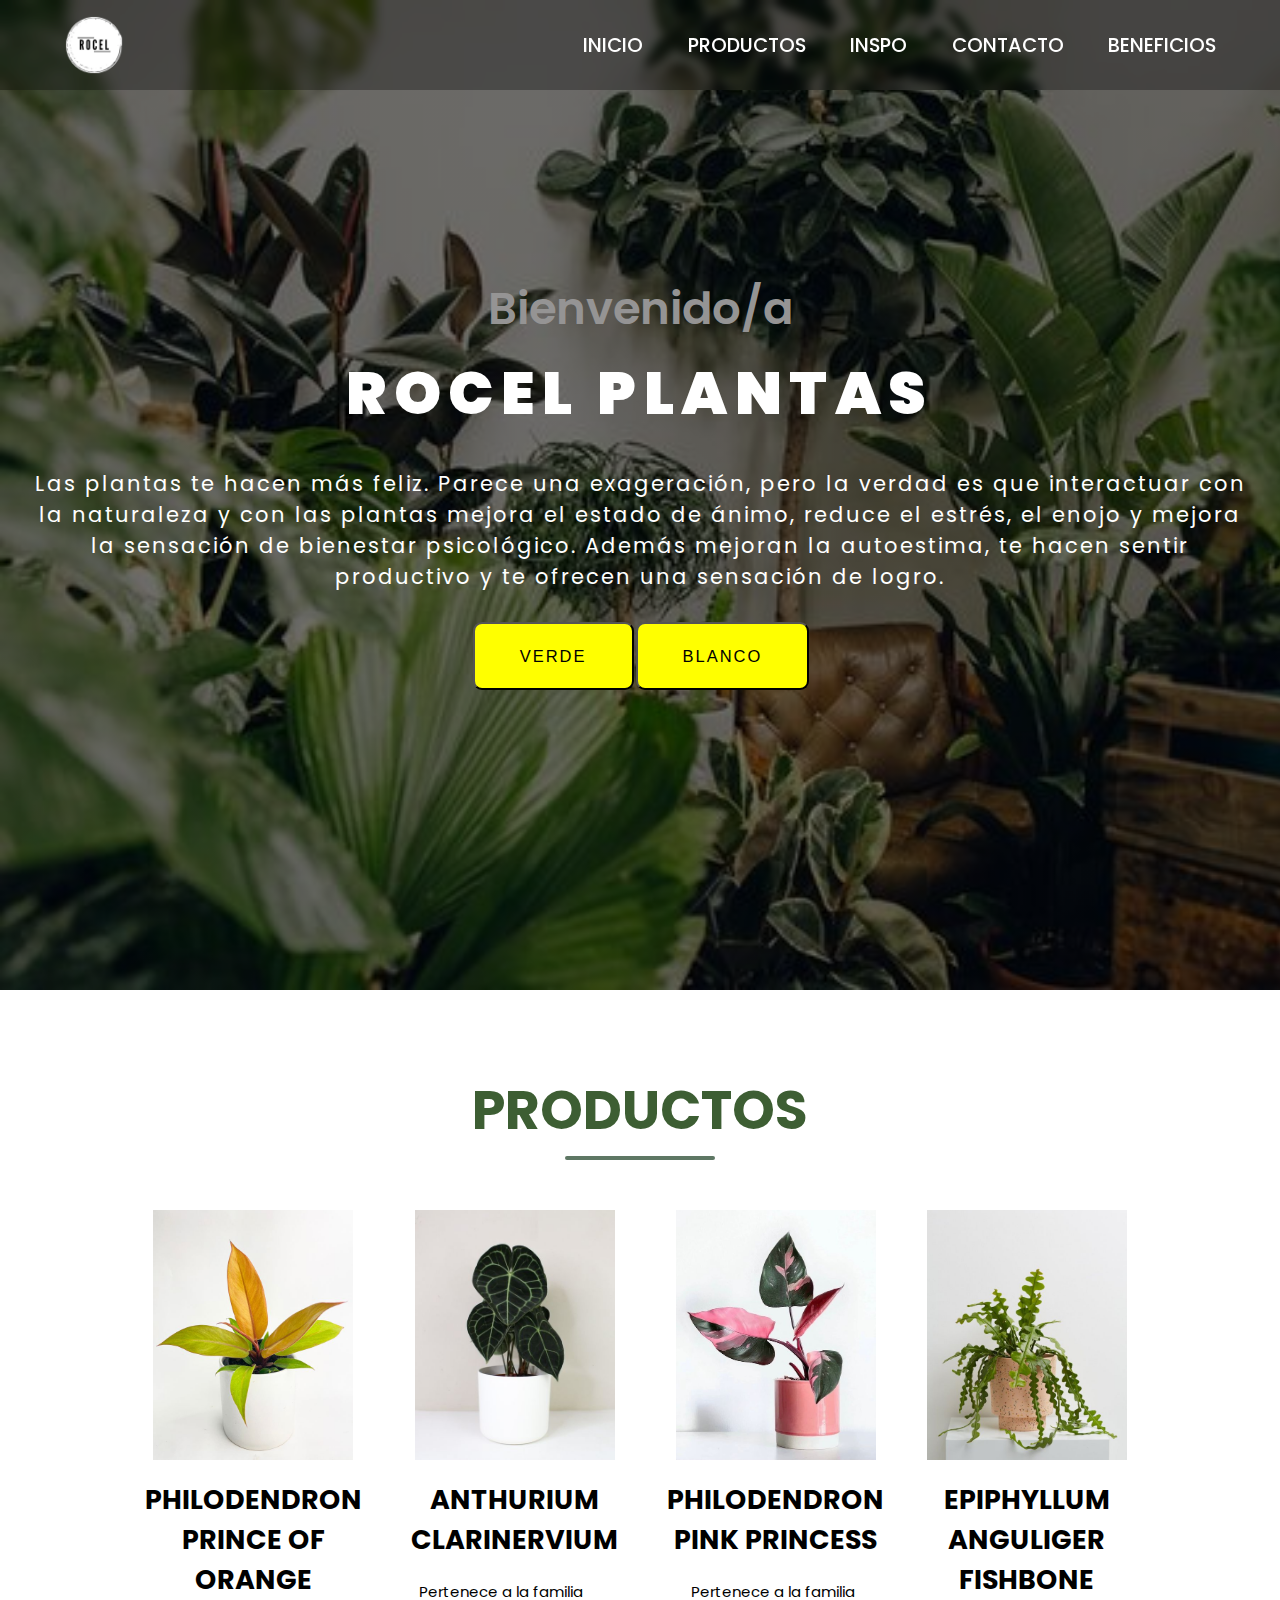
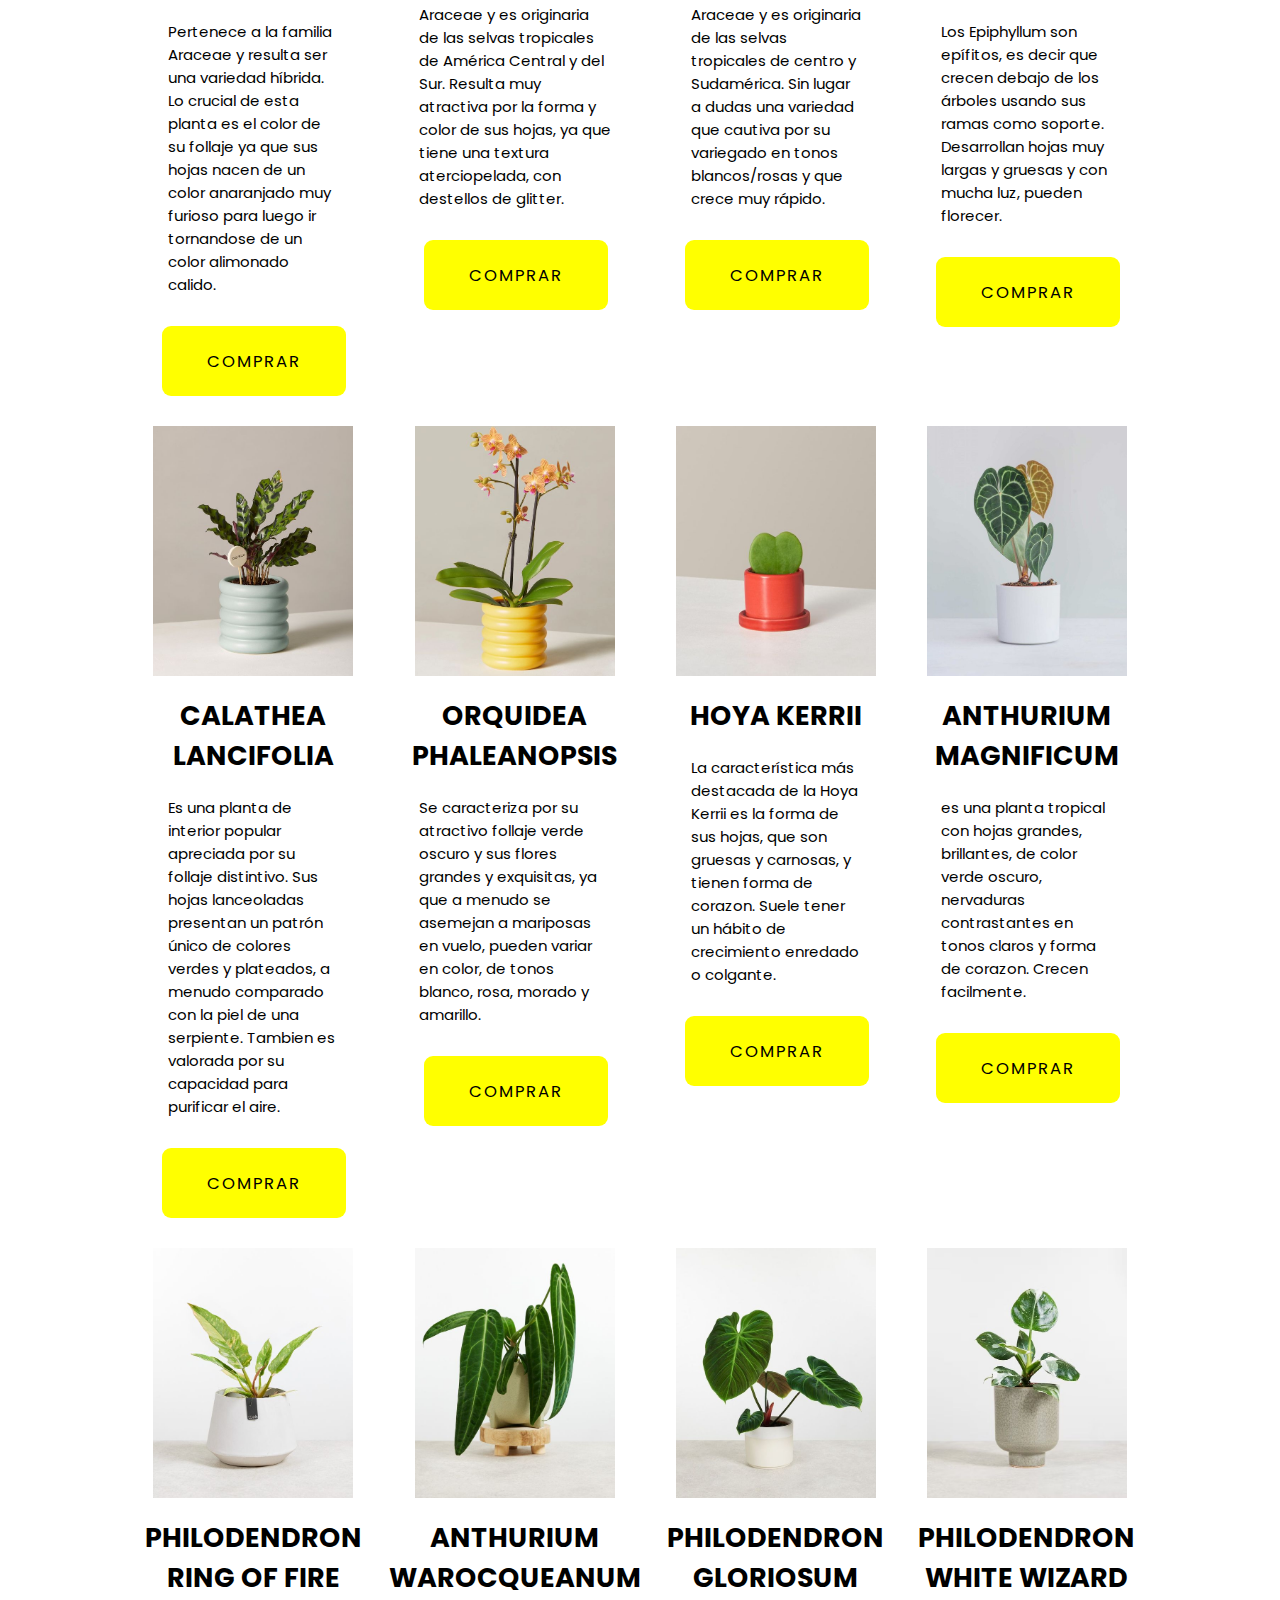
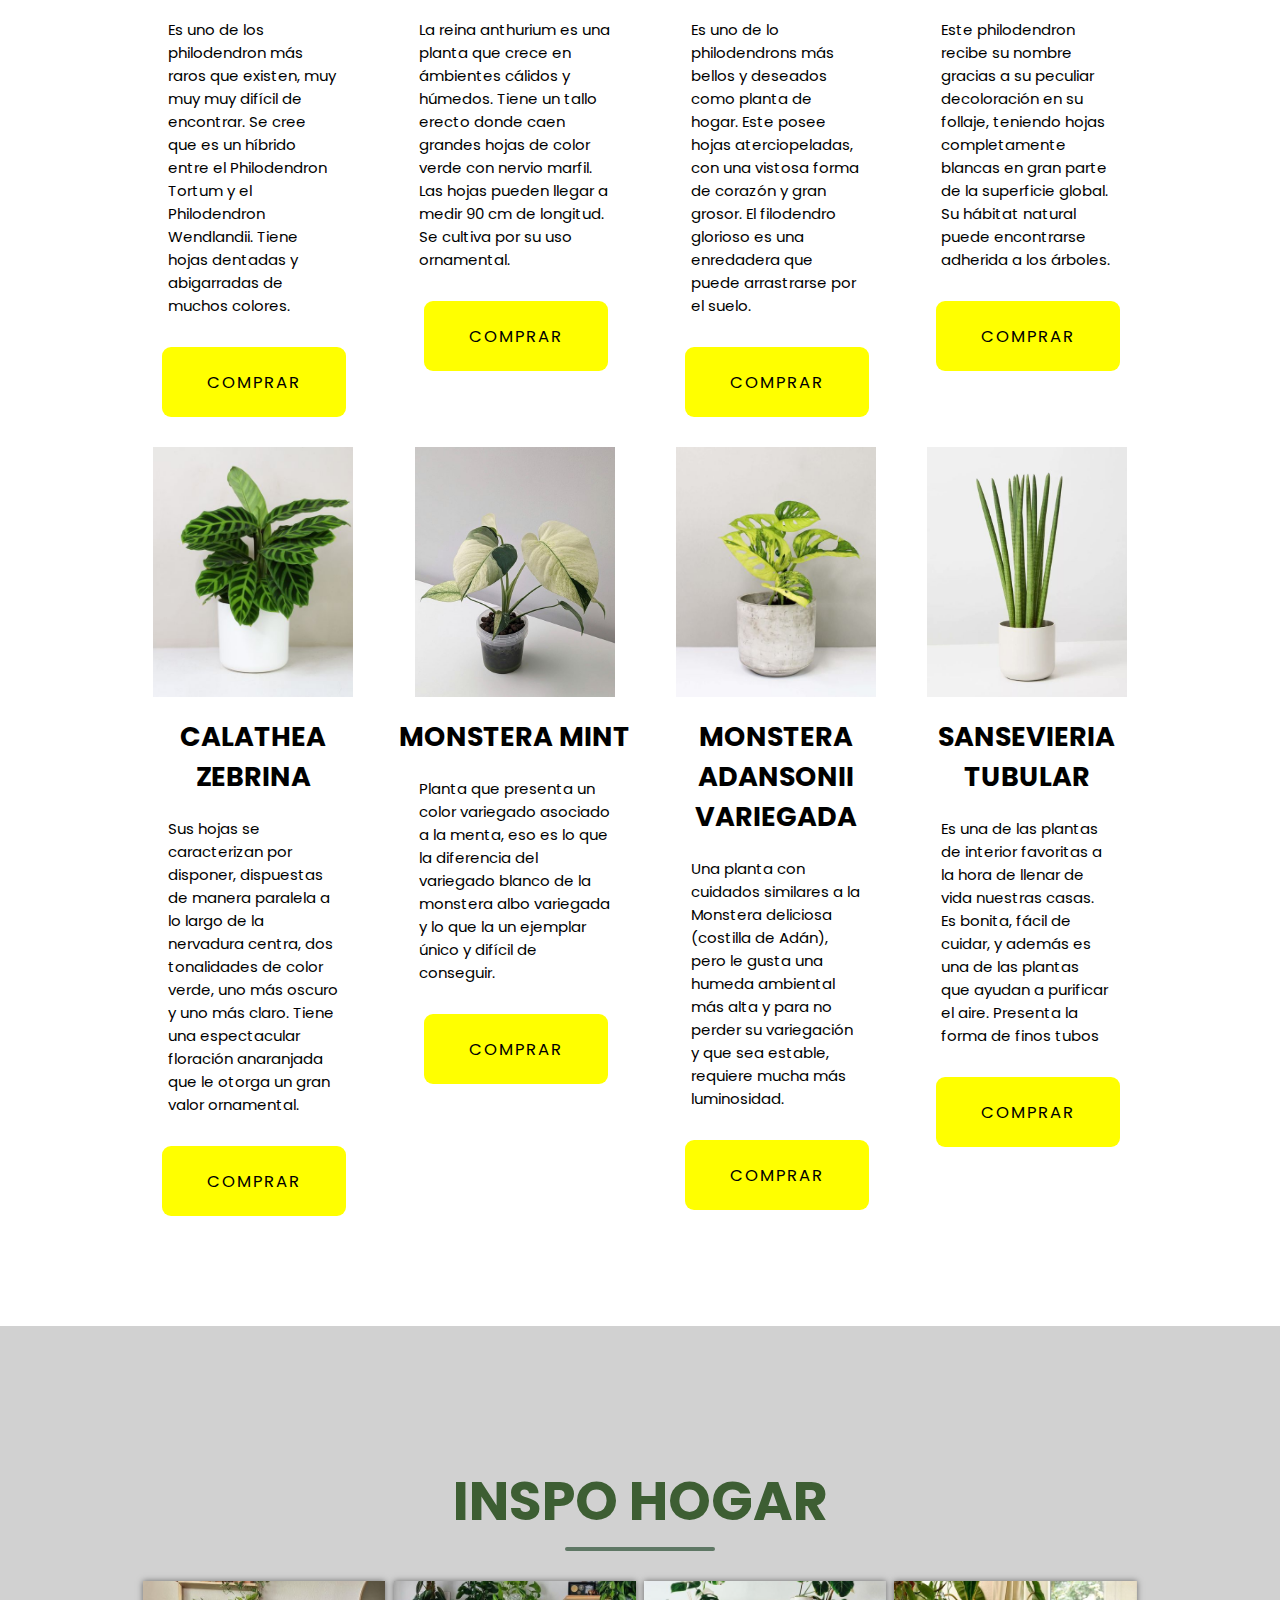
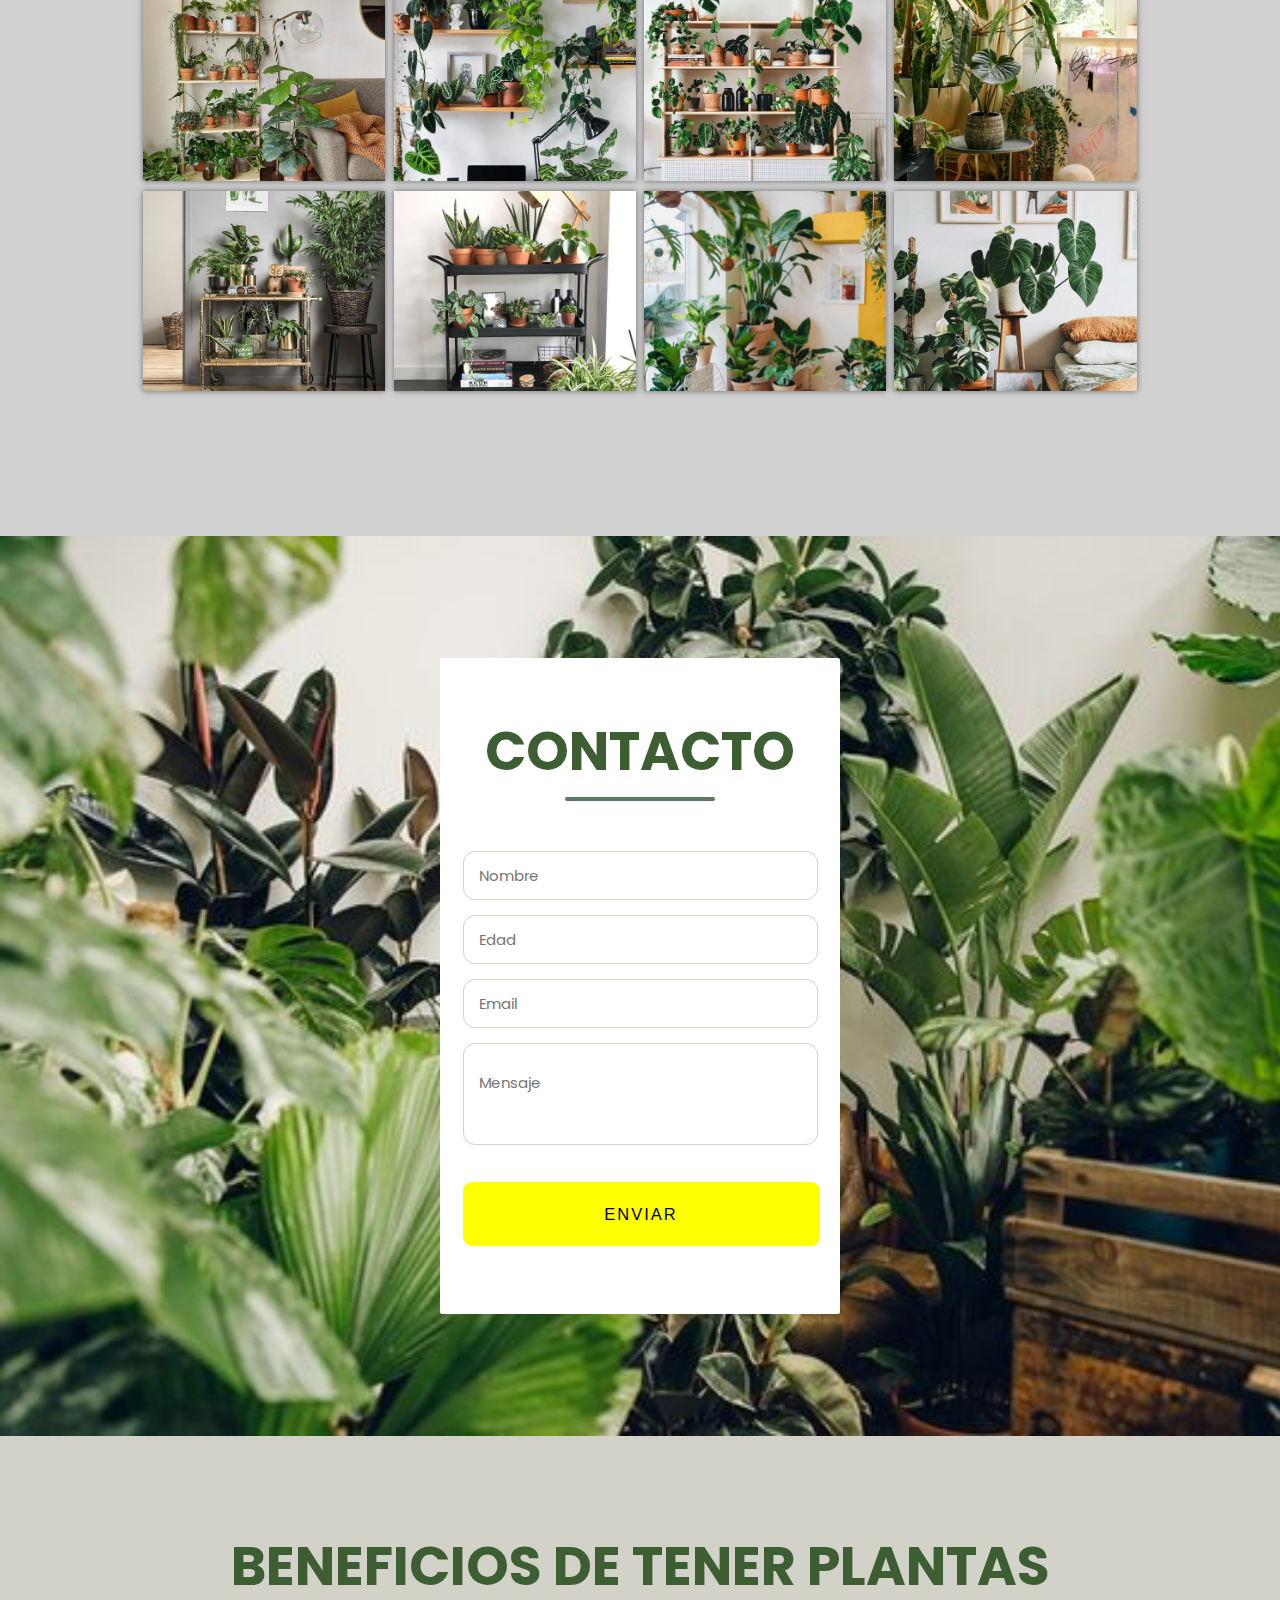
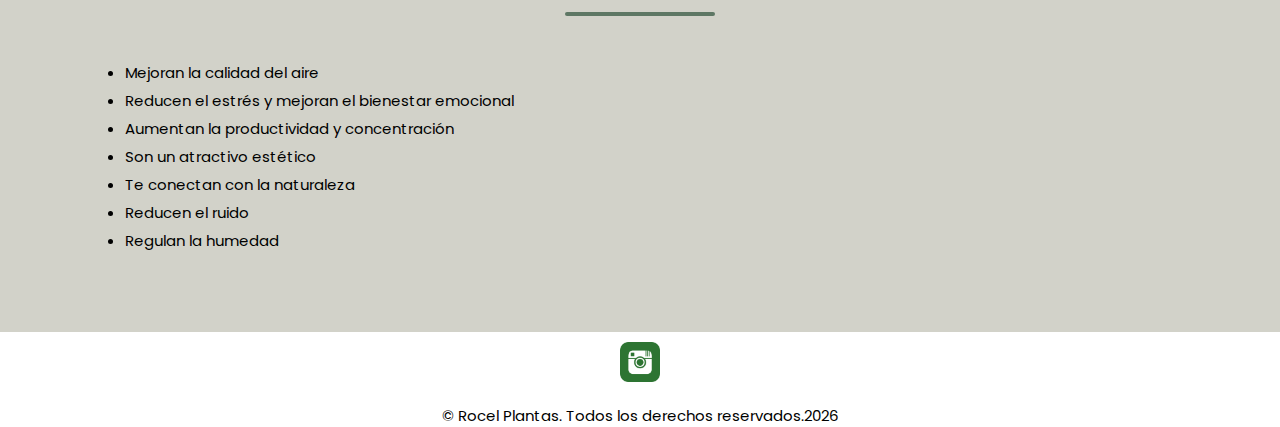
<file: index.html>
<!DOCTYPE html>
<html lang="es">
<head>
    <meta charset="UTF-8">
    <meta name="viewport" content="width=device-width, initial-scale=1.0">
    <title>ROCELPLANTAS</title>
    <link rel="stylesheet" href="style.css"
    <link rel="stylesheet" href="https://fonts.googleapis.com/css2?family=Material+Symbols+Outlined:opsz,wght,FILL,GRAD@24,400,0,0" />
    <link href='https://unpkg.com/boxicons@2.1.4/css/boxicons.min.css' rel='stylesheet'>
    <link rel="icon" href="img/foto de logo.webp" type="image/x-icon"
</head>
<body>

    <!-- NAV BAR -->

    <header class="header">
            <img src="img/foto de logo.webp" class="logo" alt="logo rocel plantas">

            
            <input type="checkbox" id="check">
            <label for="check" class="icons">
                <i class='bx bx-menu' id="menu-icon"></i>
                <i class='bx bx-x' id="close-icon"></i>
            </label>
            
            <nav class="nav-bar">
                <a href="#hero" >INICIO</a> 
                <a href="#productos" >PRODUCTOS</a>
                <a href="#inspohome-F" >INSPO</a>
                <a href="#form" >CONTACTO</a>
                <a href="#beneficios" >BENEFICIOS</a>
            </nav>
    </header>

    <!-- ACA EMPIEZA EL MAIN -->

    <main class="hero" id="hero">
        <div class="container-hero">
            <h2 class="sub-head">Bienvenido/a</h2>
            <h1 class="tit-head">ROCEL PLANTAS</H1>
            <p class="desc-head">Las plantas te hacen más feliz. Parece una exageración, pero la verdad es que interactuar con la naturaleza y con las plantas mejora el estado de ánimo, reduce el estrés, el enojo y mejora la sensación de bienestar psicológico. Además mejoran la autoestima, te hacen sentir productivo y te ofrecen una sensación de logro.</P>
            <button id="boton" class="cta-button" onclick="color1()">VERDE</button>
            <button id="boton1" class="cta-button" onclick="color2()">BLANCO</button>
        </div>
    </main>


    <!-- PRODUCTOS -->

    <section id="productos" class="productos">
        <div class="tittle">
            <h2>PRODUCTOS</h1>
            <div class="line"></div>   
        </div>
        <div class="plantas">
            <div class="planta">
                <img src="img/planta 1.jpg" class="img-productos" alt="philodendron prince of orange">
                <h3>PHILODENDRON PRINCE OF ORANGE</h3>
                <p>Pertenece a la familia Araceae y resulta ser una variedad híbrida. Lo crucial de esta planta es el color de su follaje ya que sus hojas nacen de un color anaranjado muy furioso para luego ir tornandose de un color alimonado calido.</p>
                <a href="#" class="cta-button">COMPRAR</a>
            </div>
            <div class="planta">
                <img src="img/planta 2.jpg" class="img-productos" alt="anthurium clarinervium">
                <h3>ANTHURIUM CLARINERVIUM</h3>
                <p>Pertenece a la familia Araceae y es originaria de las selvas tropicales de América Central y del Sur. Resulta muy atractiva por la forma y color de sus hojas, ya que tiene una textura aterciopelada, con destellos de glitter.</p>
                <a href="#" class="cta-button">COMPRAR</a>
            </div>
            <div class="planta">
                <img src="img/planta 3.jpg" class="img-productos" alt="philodendron pink princess">
                <h3>PHILODENDRON PINK PRINCESS</h3>
                <p>Pertenece a la familia Araceae y es originaria de las selvas tropicales de centro y Sudamérica. Sin lugar a dudas una variedad que cautiva por su variegado en tonos blancos/rosas y que crece muy rápido.</p>
                <a href="#" class="cta-button">COMPRAR</a>
            </div>
            <div class="planta">
                <img src="img/planta 4.jpg" class="img-productos" alt="epiphyllum anguliger fishbone">
                <h3>EPIPHYLLUM ANGULIGER FISHBONE</h3>
                <p>Los Epiphyllum son epífitos, es decir que crecen debajo de los árboles usando sus ramas como soporte. Desarrollan hojas muy largas y gruesas y con mucha luz, pueden florecer.</p>
                <a href="#" class="cta-button">COMPRAR</a>
            </div> 
            <div class="planta">
                <img src="img/planta 5.jpg" class="img-productos" alt="philodendron prince of orange">
                <h3>CALATHEA LANCIFOLIA</h3>
                <p>Es una planta de interior popular apreciada por su follaje distintivo. Sus hojas lanceoladas presentan un patrón único de colores verdes y plateados, a menudo comparado con la piel de una serpiente. Tambien es valorada por su capacidad para purificar el aire.</p>
                <a href="#" class="cta-button">COMPRAR</a>
            </div>
            <div class="planta">
                <img src="img/planta 6.jpg" class="img-productos" alt="anthurium clarinervium">
                <h3>ORQUIDEA PHALEANOPSIS</h3>
                <p>Se caracteriza por su atractivo follaje verde oscuro y sus flores grandes y exquisitas, ya que a menudo se asemejan a mariposas en vuelo, pueden variar en color, de tonos blanco, rosa, morado y amarillo.</p>
                <a href="#" class="cta-button">COMPRAR</a>
            </div>
            <div class="planta">
                <img src="img/planta 7.jpg" class="img-productos" alt="philodendron pink princess">
                <h3>HOYA KERRII</h3>
                <p>La característica más destacada de la Hoya Kerrii es la forma de sus hojas, que son gruesas y carnosas, y tienen forma de corazon. Suele tener un hábito de crecimiento enredado o colgante.</p>
                <a href="#" class="cta-button">COMPRAR</a>
            </div>
            <div class="planta">
                <img src="img/planta 8.jpg" class="img-productos" alt="epiphyllum anguliger fishbone">
                <h3>ANTHURIUM MAGNIFICUM</h3>
                <p>es una planta tropical con hojas grandes, brillantes, de color verde oscuro, nervaduras contrastantes en tonos claros y forma de corazon. Crecen facilmente.</p>
                <a href="#" class="cta-button">COMPRAR</a>
            </div>
            <div class="planta">
                <img src="img/planta 9.jpg" class="img-productos" alt="philodendron prince of orange">
                <h3>PHILODENDRON RING OF FIRE</h3>
                <p> Es uno de los philodendron más raros que existen, muy muy muy difícil de encontrar. Se cree que es un híbrido entre el Philodendron Tortum y el Philodendron Wendlandii. Tiene hojas dentadas y abigarradas de muchos colores.</p>
                <a href="#" class="cta-button">COMPRAR</a>
            </div>
            <div class="planta">
                <img src="img/planta 10.jpg" class="img-productos" alt="philodendron prince of orange">
                <h3>ANTHURIUM WAROCQUEANUM</h3>
                <p>La reina anthurium es una planta que crece en ámbientes cálidos y húmedos. Tiene un tallo erecto donde caen grandes hojas de color verde con nervio marfil. Las hojas pueden llegar a medir 90 cm de longitud. Se cultiva por su uso ornamental.</p>
                <a href="#" class="cta-button">COMPRAR</a>
            </div>
            <div class="planta">
                <img src="img/planta 11.jpg" class="img-productos" alt="philodendron prince of orange">
                <h3>PHILODENDRON GLORIOSUM</h3>
                <p>Es uno de lo philodendrons más bellos y deseados como planta de hogar. Este posee hojas aterciopeladas, con una vistosa forma de corazón y gran grosor. El filodendro glorioso es una enredadera que puede arrastrarse por el suelo.</p>
                <a href="#" class="cta-button">COMPRAR</a>
            </div>
            <div class="planta">
                <img src="img/planta 12.jpg" class="img-productos" alt="philodendron prince of orange">
                <h3>PHILODENDRON WHITE WIZARD</h3>
                <p>Este philodendron recibe su nombre gracias a su peculiar decoloración en su follaje, teniendo hojas completamente blancas en gran parte de la superficie global. Su hábitat natural puede encontrarse adherida a los árboles.</p>
                <a href="#" class="cta-button">COMPRAR</a>
            </div>
            <div class="planta">
                <img src="img/planta 13.jpg" class="img-productos" alt="philodendron prince of orange">
                <h3>CALATHEA ZEBRINA</h3>
                <p>Sus hojas se caracterizan por disponer, dispuestas de manera paralela a lo largo de la nervadura centra, dos tonalidades de color verde, uno más oscuro y uno más claro. Tiene una espectacular floración anaranjada que le otorga un gran valor ornamental.</p>
                <a href="#" class="cta-button">COMPRAR</a>
            </div>
            <div class="planta">
                <img src="img/planta 14.jpg" class="img-productos" alt="philodendron prince of orange">
                <h3>MONSTERA MINT</h3>
                <p>Planta que presenta un color variegado asociado a la menta, eso es lo que la diferencia del variegado blanco de la monstera albo variegada y lo que la un ejemplar único y difícil de conseguir.</p>
                <a href="#" class="cta-button">COMPRAR</a>
            </div>
            <div class="planta">
                <img src="img/planta 15.jpg" class="img-productos" alt="philodendron prince of orange">
                <h3>MONSTERA ADANSONII VARIEGADA</h3>
                <p>Una planta con cuidados similares a la Monstera deliciosa (costilla de Adán), pero le gusta una humeda ambiental más alta y para no perder su variegación y que sea estable, requiere mucha más luminosidad.</p>
                <a href="#" class="cta-button">COMPRAR</a>
            </div>
            <div class="planta">
                <img src="img/planta 16.jpg" class="img-productos" alt="philodendron prince of orange">
                <h3>SANSEVIERIA TUBULAR</h3>
                <p>Es una de las plantas de interior favoritas a la hora de llenar de vida nuestras casas. Es bonita, fácil de cuidar, y además es una de las plantas que ayudan a purificar el aire. Presenta la forma de finos tubos</p>
                <a href="#" class="cta-button">COMPRAR</a>
            </div>
        </div>
    </section>

    <!-- INSPO HOME FOTOS -->

    <section id="inspohome-F" class="inspo-fotos">
        <div class="container-inspo">
            <div class="tittle">
                <h2>INSPO HOGAR</h1>
                <div class="line"></div>   
            </div>
            <div class="galeria-inspo">
                <div class="imagen-inspo">
                    <img src="img/inspo 1.jpg" alt="">
                    <div class="hover-galeria">
                        <a href="https://www.pinterest.com.mx/pin/698339485995294247/" class="cta-button">+ INSPO</a>
                    </div>
                </div>
                <div class="imagen-inspo">
                    <img src="img/inspo 2.jpg" alt="">
                    <div class="hover-galeria">
                        <a href="https://www.pinterest.com.mx/pin/698339485995365333/" class="cta-button">+ INSPO</a>
                    </div>
                </div>
                <div class="imagen-inspo">
                    <img src="img/inspo 3.jpg" alt="">
                    <div class="hover-galeria">
                        <a href="https://www.pinterest.com.mx/pin/849913760943613794/" class="cta-button">+ INSPO</a>
                    </div>
                </div>
                <div class="imagen-inspo">
                    <img src="img/inspo 4.jpg" alt="">
                    <div class="hover-galeria">
                        <a href="https://www.pinterest.com.mx/pin/183521753559155771/" class="cta-button">+ INSPO</a>
                    </div>
                </div>
                <div class="imagen-inspo">
                    <img src="img/inspo 5.jpg" alt="">
                    <div class="hover-galeria">
                        <a href="https://www.pinterest.com.mx/pin/498914464986181629/" class="cta-button">+ INSPO</a>
                    </div>
                </div>
                <div class="imagen-inspo">
                    <img src="img/inspo 6.jpg" alt="">
                    <div class="hover-galeria">
                        <a href="https://www.pinterest.com.mx/pin/58687601387970338/" class="cta-button">+ INSPO</a>
                    </div>
                </div>
                <div class="imagen-inspo">
                    <img src="img/inspo 7.jpg" alt="">
                    <div class="hover-galeria">
                        <a href="https://www.pinterest.com.mx/pin/43347215156724408/" class="cta-button">+ INSPO</a>
                    </div>
                </div>
                <div class="imagen-inspo">
                    <img src="img/inspo 8.jpg" alt="">
                    <div class="hover-galeria">
                        <a href="https://www.pinterest.com.mx/pin/148126275236444018/" class="cta-button">+ INSPO</a>
                    </div>
                </div>
            </div>
        </div>
     </section>

    <!-- INSPO HOME VIDEO -->

    <section id="inspohome-V" class="inspo-video">
        <div class="container-inspovideo">
            <div class="tittle">
                <h2>INSPO HOGAR</h1>
                <div class="line"></div>   
            </div>
            <div class="video">
                <iframe class="video-plantas" 
                src="https://www.youtube.com/embed/DVJ5eSFpRUo?si=RudnABE0j3DmIAzx" 
                title="YouTube video player" 
                frameborder="0" 
                allow="accelerometer; autoplay; clipboard-write; encrypted-media; gyroscope; picture-in-picture; web-share" 
                allowfullscreen>
            </iframe>
            </div>
        </div>
    </section>
     <!-- CONTACTO -->

    <section  class="Contacto">
        <form id="form" class="form">
            <div class="form-container">
                <div class="tittle">
                    <h2>CONTACTO</h1>
                    <div class="line"></div>   
                </div>
                
                <input type="text" class="form-input" placeholder="Nombre" required>
                <input type="number" id= "edad" class="form-input" placeholder="Edad" required>
                <input type="email" class="form-input" placeholder="Email" required>
                <textarea class="form-input form-input--message" placeholder="Mensaje" minlength="10" required></textarea>
           
                <button class="cta-button" onclick="verificarEdad()">ENVIAR</button>
                <p id="mensaje"></p>
            </div>
        </form>
    </section>

    <!-- BENEFICIOS -->

    <section id="beneficios" class="beneficios">
        <div class="container-beneficios">
            <div class="tittle">
                <h2>BENEFICIOS DE TENER PLANTAS</h1>
                <div class="line"></div>   
            </div>
             <div class="lista">
                <ul>
                    <li>Mejoran la calidad del aire</li>
                    <li>Reducen el estrés y mejoran el bienestar emocional</li>
                    <li>Aumentan la productividad y concentración</li>
                    <li>Son un atractivo estético</li>
                    <li>Te conectan con la naturaleza</li>
                    <li>Reducen el ruido</li>
                    <li>Regulan la humedad</li>
                </ul>
            </div>
        </div>

    <!-- ACA TEMRINA EL MAIN --> 

    <!-- FOOTER --> 

    <footer class="footer">
        <div class="instagram">
            <a href="https://www.instagram.com/rocelplantas/?hl=es" target="_blank" class="enlaceinstagram">
                <img src="img/logo instagram.png" alt="Instagram Rocel Plantas" class="iconoinstagram">
            </a>
        </div>
        <div>
            <p class="copyright">&copy Rocel Plantas. Todos los derechos reservados.<span class="fecha"></span></p>
        </div>
    </footer>
    <script src="script.js"></script>
</body> 
</html>
</file>
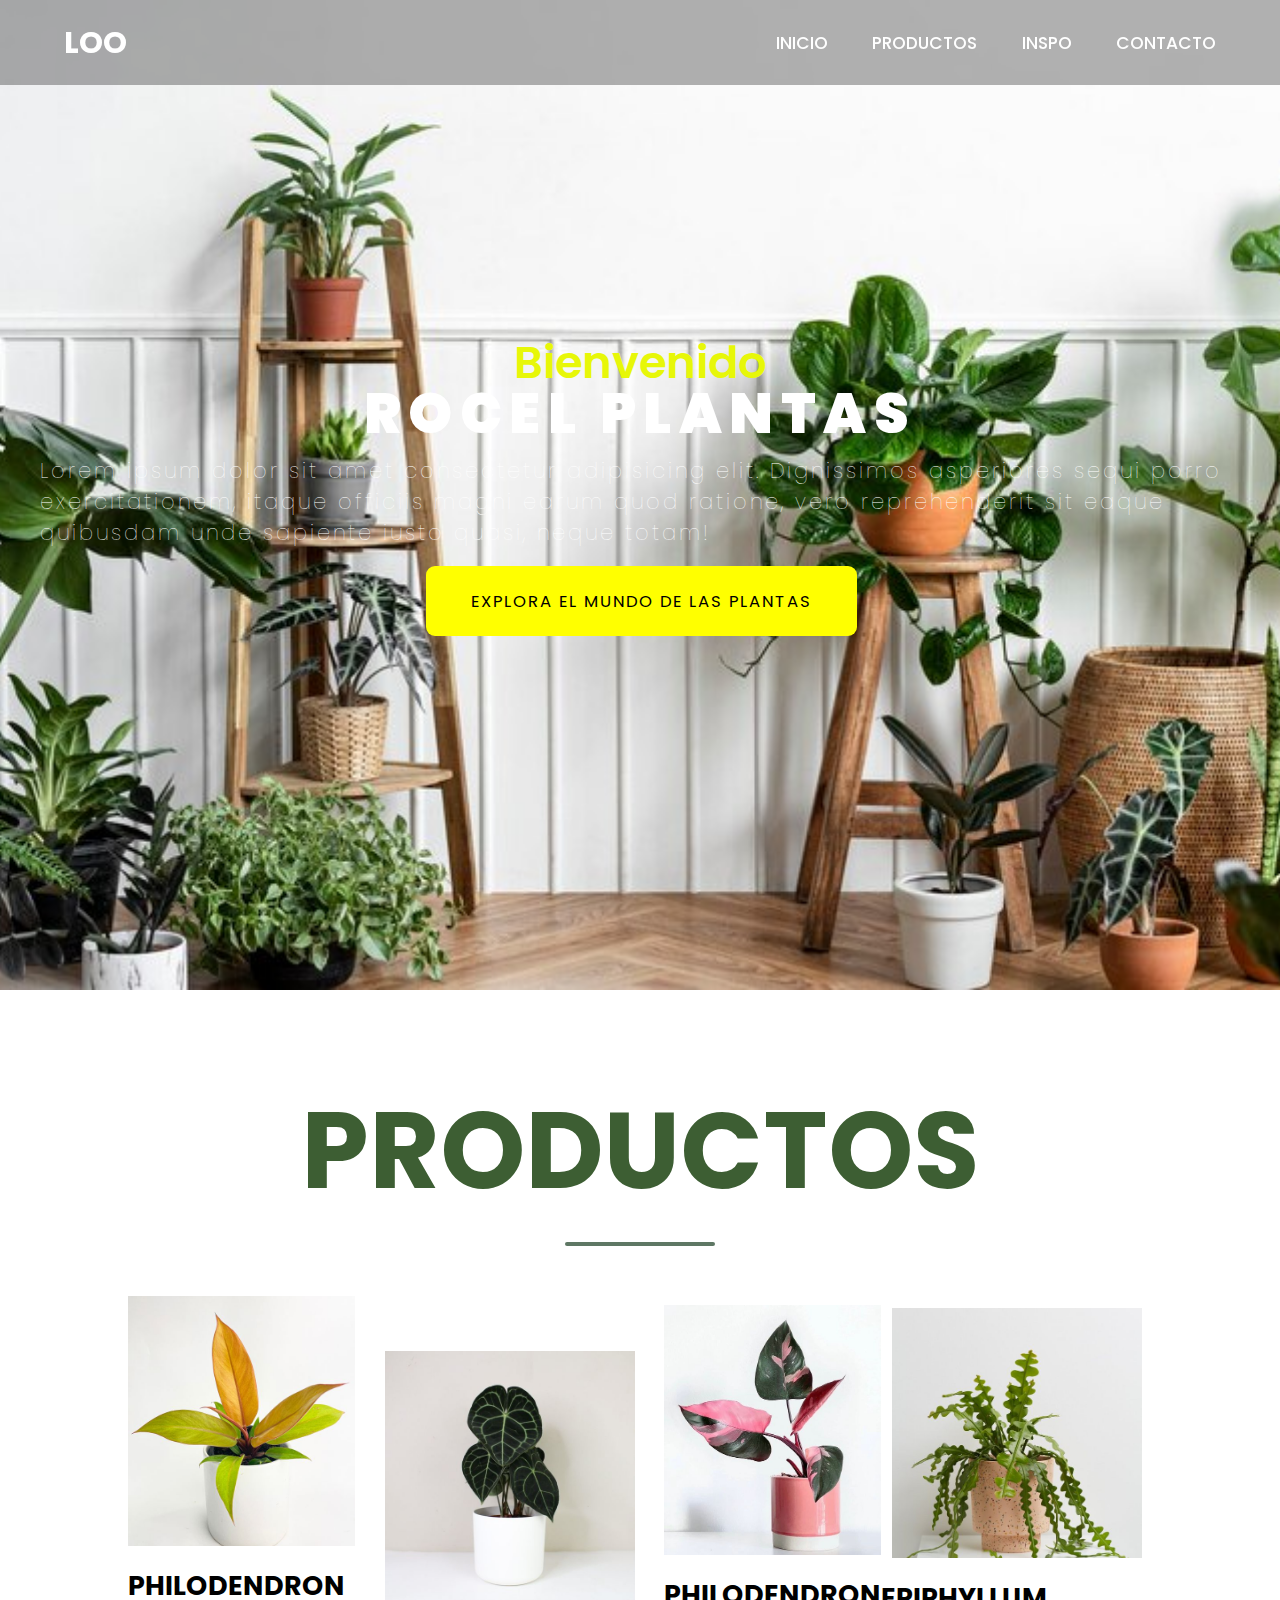
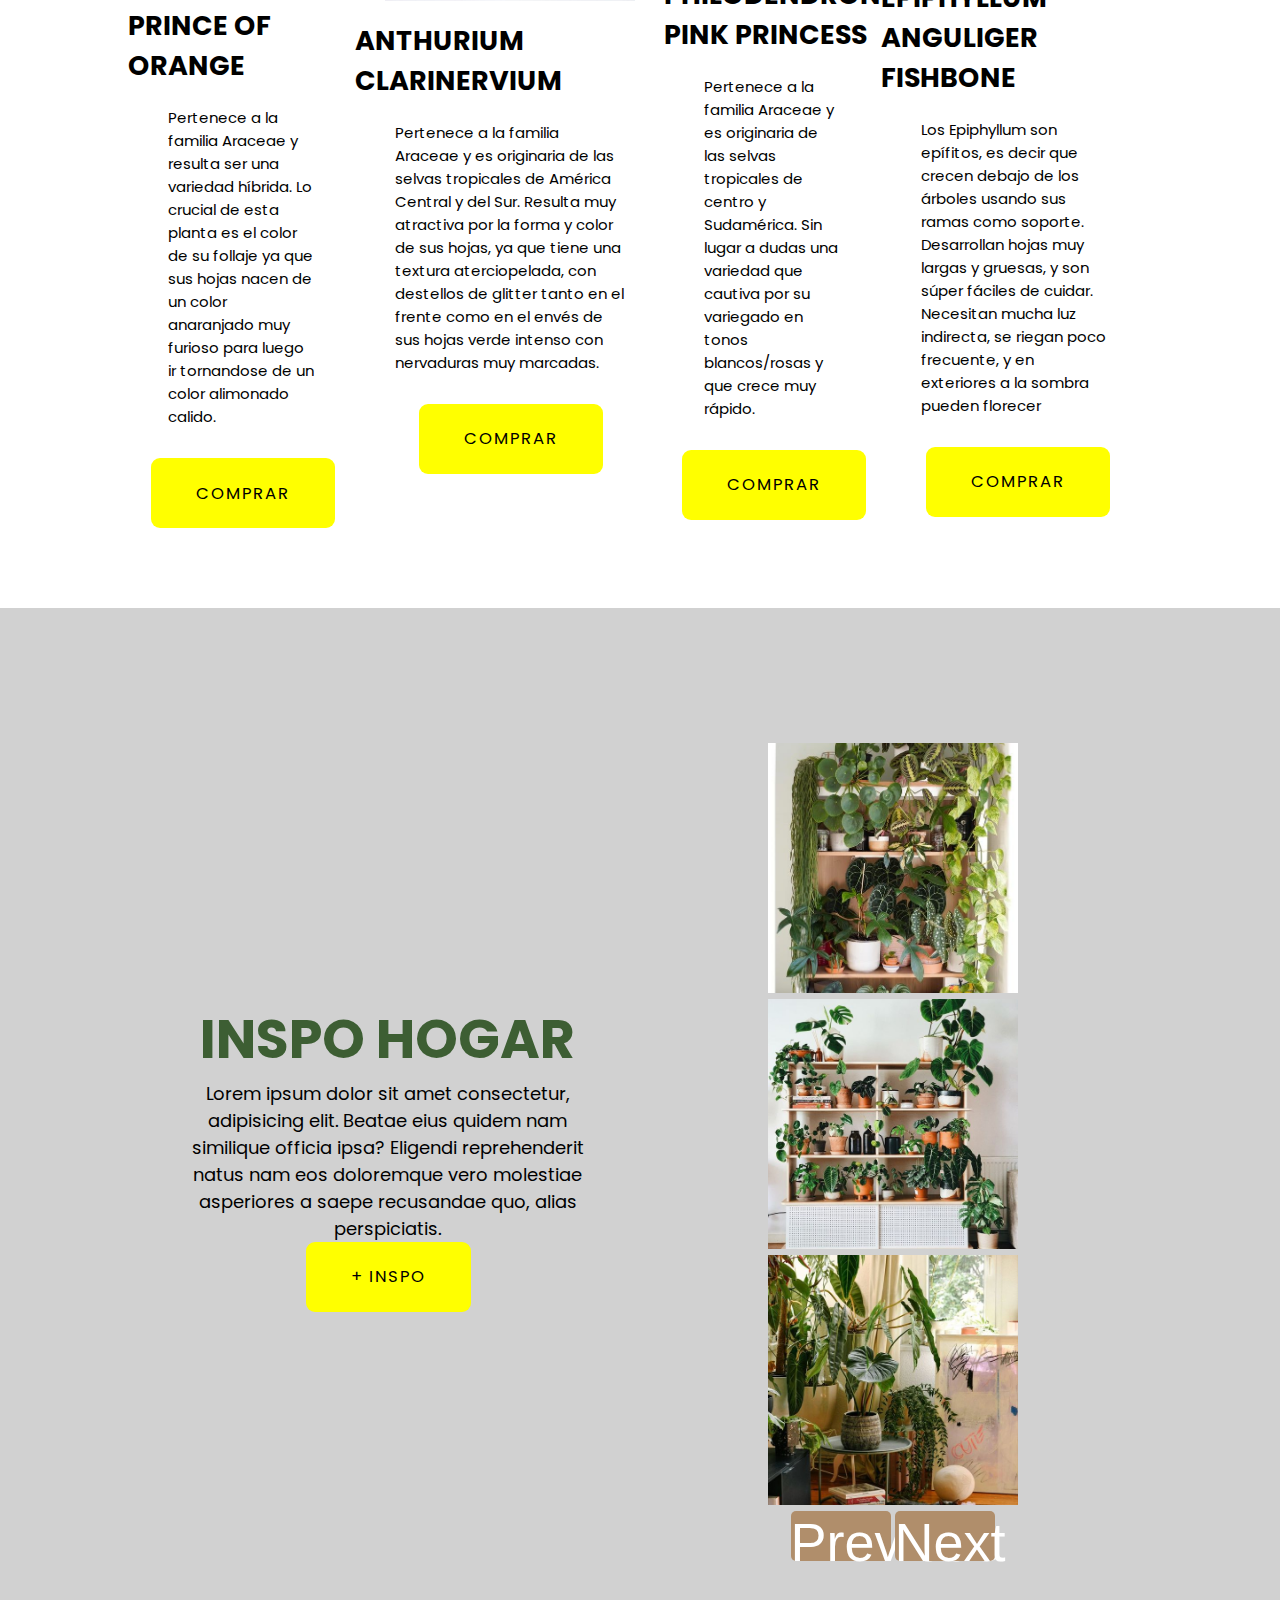
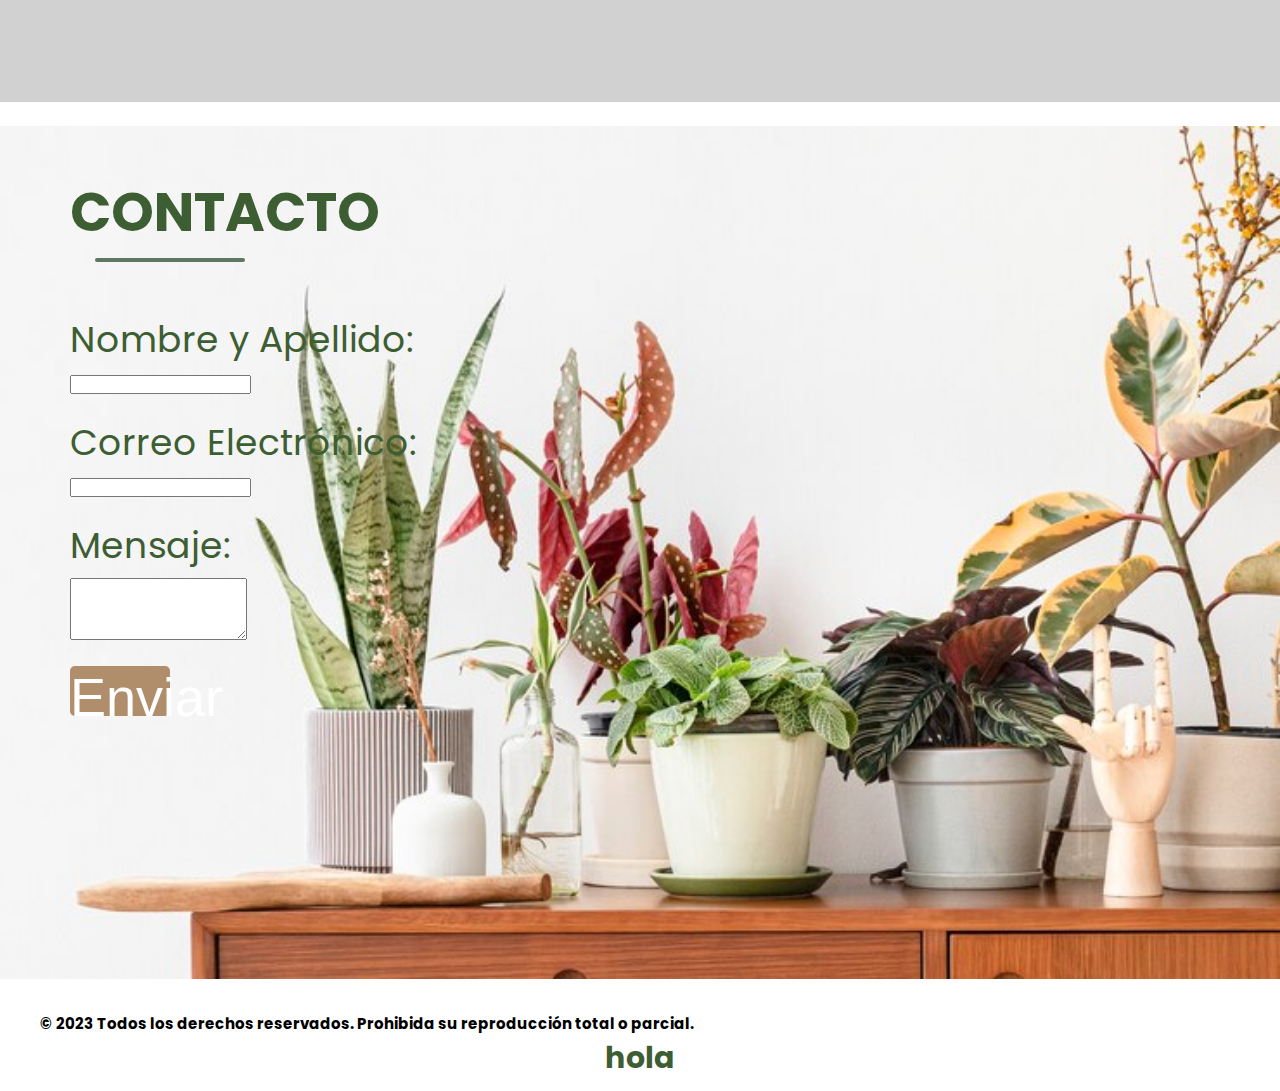
<file: DOCUMENTOS/index.html>
<!DOCTYPE html>
<html lang="es">
<head>
    <meta charset="UTF-8">
    <meta name="viewport" content="width=device-width, initial-scale=1.0">
    <title>ROCELPLANTAS</title>
    <link rel="stylesheet" href="style.css"
    <link rel="stylesheet" href="https://fonts.googleapis.com/css2?family=Material+Symbols+Outlined:opsz,wght,FILL,GRAD@24,400,0,0" />
</head>
<body>

    <!-- NAV BAR -->

    <header class="header">
            <a href="#" class="logo">LOO</a>
            
            <input type="checkbox" id="check">
            <label for="check" class="icons">
                <span class="material-symbols-outlined" id="menu-icon">
                    menu
                </span>
                <span class="material-symbols-outlined" id="close-icon">
                    close
                </span>
            </label>
            
            <nav class="nav-bar">
                <a href="#" >INICIO</a> 
                <a href="#productos" >PRODUCTOS</a>
                <a href="#inspohome" >INSPO</a>
                <a href="#form" >CONTACTO</a>
            </nav>
    </header>

    <!-- MAIN -->

    <main class="hero" id="hero">
        <div class="container">
            <h2 class="sub-head">Bienvenido</h2>
            <H1 class="tit-head">ROCEL PLANTAS</H1>
            <P class="desc-head">Lorem ipsum dolor sit amet consectetur adipisicing elit. Dignissimos asperiores sequi porro exercitationem, itaque officiis magni earum quod ratione, vero reprehenderit sit eaque quibusdam unde sapiente iusto quasi, neque totam!</P>
            <a href="#" class="cta-button">EXPLORA EL MUNDO DE LAS PLANTAS</a>
        </div>
    </main>


    <!-- PRODUCTOS -->

    <section id="productos" class="productos">
        <div class="tittle">
            <h1>PRODUCTOS</h1>
            <div class="line"></div>   
        </div>
        <div class="row">
            <div class="col">
                <img src="../IMAGNES/PLANTA 1.jpg" class="img-productos" alt="philodendron prince of orange">
                <h3>PHILODENDRON PRINCE OF ORANGE</h3>
                <p>Pertenece a la familia Araceae y resulta ser una variedad híbrida. Lo crucial de esta planta es el color de su follaje ya que sus hojas nacen de un color anaranjado muy furioso para luego ir tornandose de un color alimonado calido.</p>
                <a href="#" class="cta-button">COMPRAR</a>
            </div>
            <div class="col">
                <img src="../IMAGNES/PLANTA 2.jpg" class="img-productos" alt="anthurium clarinervium">
                <h3>ANTHURIUM CLARINERVIUM</h3>
                <p>Pertenece a la familia Araceae y es originaria de las selvas tropicales de América Central y del Sur. Resulta muy atractiva por la forma y color de sus hojas, ya que tiene una textura aterciopelada, con destellos de glitter tanto en el frente como en el envés de sus hojas verde intenso con nervaduras muy marcadas.</p>
                <a href="#" class="cta-button">COMPRAR</a>
            </div>
            <div class="col">
                <img src="../IMAGNES/PLANTA 3.jpg" class="img-productos" alt="philodendron pink princess">
                <h3>PHILODENDRON PINK PRINCESS</h3>
                <p>Pertenece a la familia Araceae y es originaria de las selvas tropicales de centro y Sudamérica. Sin lugar a dudas una variedad que cautiva por su variegado en tonos blancos/rosas y que crece muy rápido.</p>
                <a href="#" class="cta-button">COMPRAR</a>
            </div>
            <div class="col">
                <img src="../IMAGNES/PLANTA 4.jpg" class="img-productos" alt="epiphyllum anguliger fishbone">
                <h3>EPIPHYLLUM ANGULIGER FISHBONE</h3>
                <p>Los Epiphyllum son epífitos, es decir que crecen debajo de los árboles usando sus ramas como soporte. Desarrollan hojas muy largas y gruesas, y son súper fáciles de cuidar. Necesitan mucha luz indirecta, se riegan poco frecuente, y en exteriores a la sombra pueden florecer</p>
                <a href="#" class="cta-button">COMPRAR</a>
            </div>
        </div>
    </section>

     <!-- INSPO CARROUSEL -->

     <section id="inspohome" class="inspo">
        <div class="row">
            <div class="col">
                <h1>INSPO HOGAR</h1>
                <p>Lorem ipsum dolor sit amet consectetur, adipisicing elit. Beatae eius quidem nam similique officia ipsa? Eligendi reprehenderit natus nam eos doloremque vero molestiae asperiores a saepe recusandae quo, alias perspiciatis.</p>
                <a href="#" class="cta-button">+ INSPO</a>
            </div>
            <div class="col">
                <div id="carouselExampleControls" class="carousel slide" data-bs-ride="carousel">
                    <div class="carousel-inner">
                      <div class="carousel-item active">
                        <img src="../IMAGNES/INSPO 1.jpg" class="d-block w-150" alt="...">
                      </div>
                      <div class="carousel-item">
                        <img src="../IMAGNES/INSPO 3.jpg" class="d-block w-150" alt="...">
                      </div>
                      <div class="carousel-item">
                        <img src="../IMAGNES/INSPO 4.jpg" class="d-block w-150" alt="...">
                      </div>
                    </div>
                    <button class="carousel-control-prev" type="button" data-bs-target="#carouselExampleControls" data-bs-slide="prev">
                      <span class="carousel-control-prev-icon" aria-hidden="true"></span>
                      <span class="visually-hidden">Previous</span>
                    </button>
                    <button class="carousel-control-next" type="button" data-bs-target="#carouselExampleControls" data-bs-slide="next">
                      <span class="carousel-control-next-icon" aria-hidden="true"></span>
                      <span class="visually-hidden">Next</span>
                    </button>
                  </div>
            </div 
        </div>
     </section>

     <!-- CONTACTO -->

     <section id="form" class="form">
        <div class="container">
            <h1 class="contacto">CONTACTO</h2>
            <div class="linecontacto"></div>   
            <form action="">
            <div class="form-group">
                <label for="nombre">Nombre y Apellido:</label>
                <input type="text" id="nombre" name="nombre" required>
            </div>
            <div class="form-group">
                <label for="correo">Correo Electrónico:</label>
                <input type="email" id="correo" name="correo" required>
            </div>
            <div class="form-group">
                <label for="mensaje">Mensaje:</label>
                <textarea id="mensaje" name="mensaje" rows="4" required></textarea>
            </div>
            <button type="submit">Enviar</button>
        </div>
        </form>
     </section>

     <link href="https://cdn.jsdelivr.net/npm/bootstrap@5.2.3/dist/css/bootstrap.min.css" rel="stylesheet" integrity="sha384-rbsA2VBKQhggwzxH7pPCaAqO46MgnOM80zW1RWuH61DGLwZJEdK2Kadq2F9CUG65" crossorigin="anonymous">
     <script src="https://cdn.jsdelivr.net/npm/bootstrap@5.2.3/dist/js/bootstrap.bundle.min.js" integrity="sha384-kenU1KFdBIe4zVF0s0G1M5b4hcpxyD9F7jL+jjXkk+Q2h455rYXK/7HAuoJl+0I4" crossorigin="anonymous"></script>
</body> 

<!-- CONTACTO --> 

<footer>
    <footer id="pie">
        <p>&copy; 2023 Todos los derechos reservados. Prohibida su reproducción total o parcial.</p>
        <h1>hola</h1>
    </footer>
</footer>
</html>
</file>
